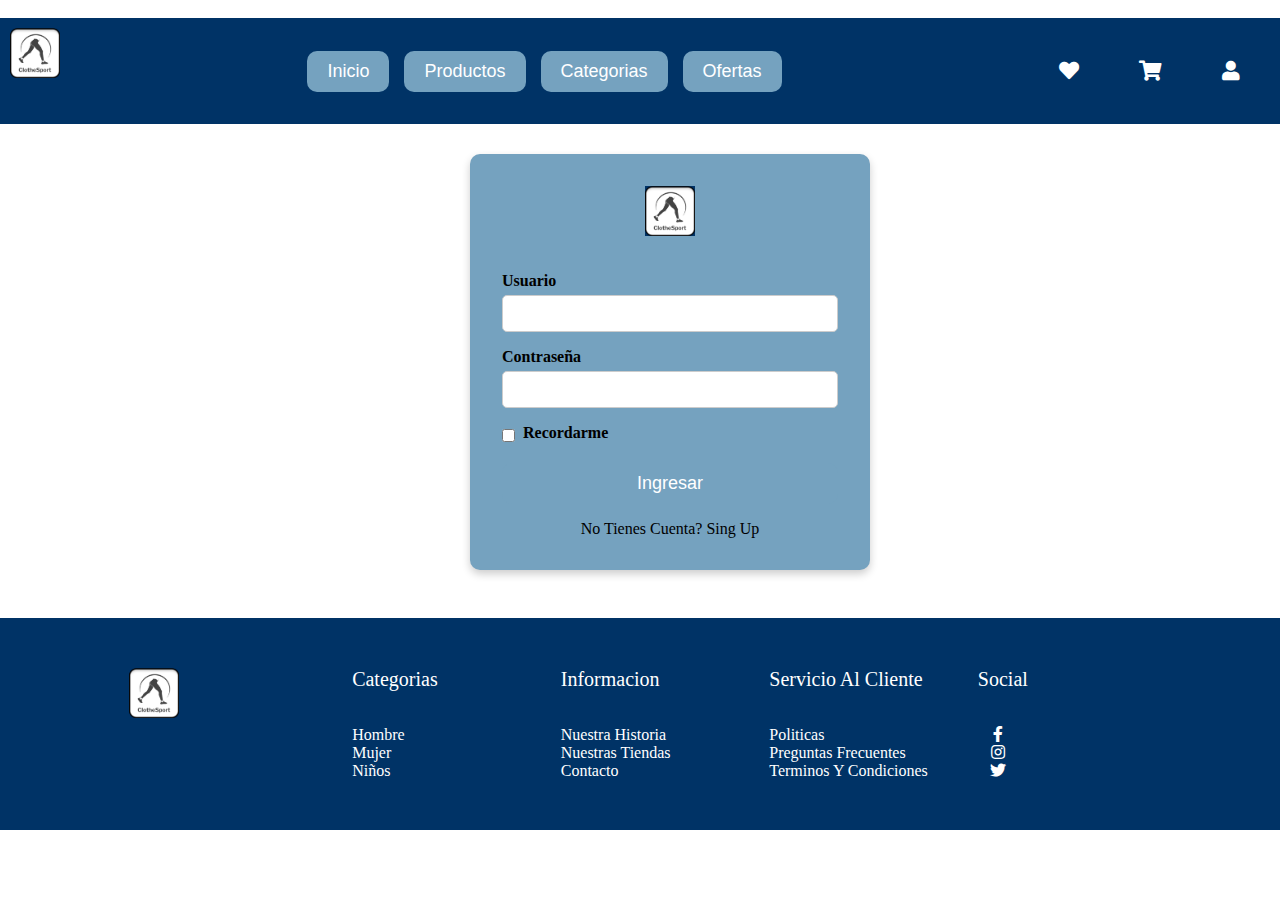
<file: InicioSesion/index.html>
<!DOCTYPE html>
<html lang="en">
  <head>
    <meta charset="UTF-8" />
    <meta name="viewport" content="width=device-width, initial-scale=1.0" />
    <link rel="stylesheet" href="/InicioSesion/style.css" />
    <link rel="stylesheet" href="/registro/indexReg.css" />
    <link
      href="https://cdnjs.cloudflare.com/ajax/libs/font-awesome/5.15.4/css/all.min.css"
      rel="stylesheet"
    />
    <title>Document</title>
  </head>
  <body>
    // header

    <div class="grid-container">
      <header class="header">
        <div class="logo">
          <img src="./img/logo copy.png" alt="Logo" />
        </div>
        <div class="buttons">
          <button class="icon-button">Inicio</button>
          <button class="icon-button">Productos</button>
          <button class="icon-button">Categorias</button>
          <button class="icon-button">Ofertas</button>
        </div>
        <div class="icons">
          <button class="icon-buttonR"><i class="fas fa-heart"></i></button>
          <button class="icon-buttonR">
            <i class="fas fa-shopping-cart"></i>
          </button>
          <button class="icon-buttonR"><i class="fas fa-user"></i></button>
        </div>
      </header>
    </div>

    <main>
      <div class="login-container">
        <div class="login-box">
          <div class="logo">
            <img src="/InicioSesion/img/logo copy.png" alt="Logo" />
          </div>
          <form action="#" method="POST">
            <label for="usuario">Usuario</label>
            <input type="text" id="usuario" name="usuario" required />

            <label for="password">Contraseña</label>
            <input type="password" id="password" name="password" required />

            <div class="remember">
              <input type="checkbox" id="recordarme" name="recordarme" />
              <label for="recordarme">Recordarme</label>
            </div>

            <button type="submit">Ingresar</button>

            <p>
              No tienes cuenta?
              <a href="/registro/indexReg.html">Sing Up</a>
            </p>
          </form>
        </div>
      </div>
    </main>

    //footer

    <footer class="footer">
      <div class="container footer-content">
        <div class="footer-row">
          <img src="./img/logo copy.png" alt="Icono" class="icono-footer" />
          <div class="footer-links">
            <h4>Categorias</h4>
            <ul>
              <li><a href="">Hombre</a></li>
              <li><a href="">Mujer</a></li>
              <li><a href="">Niños</a></li>
            </ul>
          </div>
          <div class="footer-links">
            <h4>Informacion</h4>
            <ul>
              <li><a href="">Nuestra Historia</a></li>
              <li><a href="">Nuestras Tiendas</a></li>
              <li><a href="">Contacto</a></li>
            </ul>
          </div>
          <div class="footer-links">
            <h4>Servicio al Cliente</h4>
            <ul>
              <li><a href="">Politicas</a></li>
              <li><a href="">Preguntas Frecuentes</a></li>
              <li><a href="">Terminos y Condiciones</a></li>
            </ul>
          </div>
          <div class="footer-links">
            <h4>Social</h4>
            <div class="social-links">
              <a href="#"><i class="fab fa-facebook-f"></i></a>
              <a href="#"><i class="fab fa-instagram"></i></a>
              <a href="#"><i class="fab fa-brands fa-twitter"></i></a>
            </div>
          </div>
        </div>
      </div>
    </footer>
  </body>
</html>
</file>
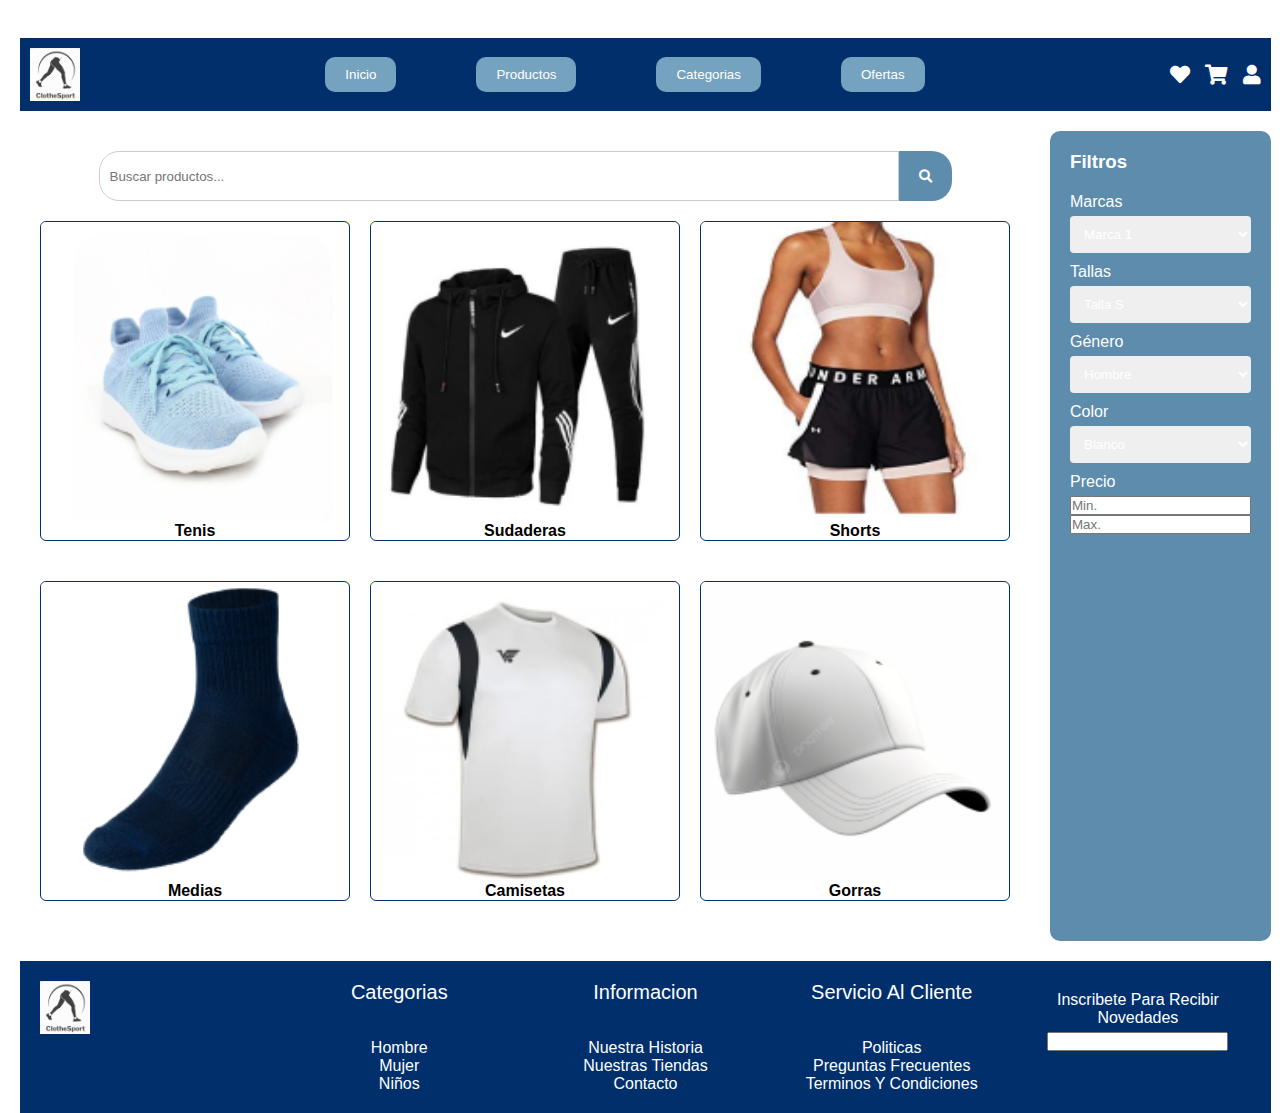
<file: categories/indexCat.html>
!DOCTYPE html>
<html lang="en">

<head>
    <meta charset="UTF-8"/>
    <meta name="viewport" content="width=device-width, initial-scale=1.0"/>
    <link rel="stylesheet" href="./css/style.css" />
    <link href="https://cdnjs.cloudflare.com/ajax/libs/font-awesome/5.15.4/css/all.min.css" rel="stylesheet" />
    <title>Tienda</title>


<body>
    <div class="main-container">
        <header>
            <div class="nav-bar">
                <img src="./img/Logo tienda.png" alt="Logo" class="logo">
                <div class="buttons">
                    <button class="icon-button">Inicio</button>
                    <button class="icon-button">Productos</button>
                    <button class="icon-button">Categorias</button>
                    <button class="icon-button">Ofertas</button>
                </div>
                <div class="icons">
                    <button class="icon-buttonR" aria-label="Favoritos">
                        <i class="fas fa-heart"></i>
                    </button>
                    <button class="icon-buttonR" aria-label="Carrito">
                        <i class="fas fa-shopping-cart"></i>
                    </button>
                    <button class="icon-buttonR" aria-label="Perfil de usuario">
                        <i class="fas fa-user"></i>
                    </button>
                </div>
            </div>
        </header>

        <main>
            <section class="search-bar">
                <input type="text" placeholder="Buscar productos...">
                <button aria-label="Buscar"><i class="fas fa-search"></i></button>
            </section>

            <section class="products-grid">
                <article class="product-cards">
                    <img src="./img/Tenis.png" alt="Tenis">
                    <h4>Tenis</h4>
                </article>
                <article class="product-cards">
                    <img src="./img/sudadera.png" alt="Sudaderas">
                    <h4>Sudaderas</h4>
                </article>
                <article class="product-cards">
                    <img src="./img/shorts.png" alt="Shorts">
                    <h4>Shorts</h4>
                </article>
                <article class="product-cards">
                    <img src="./img/Medias.png" alt="Medias">
                    <h4>Medias</h4>
                </article>
                <article class="product-cards">
                    <img src="./img/camisetas.png" alt="Camisetas">
                    <h4>Camisetas</h4>
                </article>
                <article class="product-cards">
                    <img src="./img/gorras.png" alt="Gorras">
                    <h4>Gorras</h4>
                </article>
            </section>
        </main>

        <aside class="filters">
            <h3>Filtros</h3>
            <label for="marca">Marcas</label>
            <select id="marca">
                <option>Marca 1</option>
                <option>Marca 2</option>
            </select>
            <label for="talla">Tallas</label>
            <select id="talla">
                <option>Talla S</option>
                <option>Talla M</option>
            </select>
            <label for="genero">Género</label>
            <select id="genero">
                <option>Hombre</option>
                <option>Mujer</option>
            </select>
            <label for="color">Color</label>
            <select id="color">
                <option>Blanco</option>
                <option>Negro</option>
            </select>
            <label for="precio">Precio</label>
            <div class="price-filter">
                <input type="text" placeholder="Min.">
                <input type="text" placeholder="Max.">
            </div>
        </aside>
        <footer class="footer">
            <div class="container footer-content">
                <div class="footer-row">
                    <img src="./img/Logo tienda.png" alt="Icono" class="logo" />
                    <div class="footer-links">
                        <h4>Categorias</h4>
                        <ul>
                            <li><a href="">Hombre</a></li>
                            <li><a href="">Mujer</a></li>
                            <li><a href="">Niños</a></li>
                        </ul>
                    </div>
                    <div class="footer-links">
                        <h4>Informacion</h4>
                        <ul>
                            <li><a href="">Nuestra Historia</a></li>
                            <li><a href="">Nuestras Tiendas</a></li>
                            <li><a href="">Contacto</a></li>
                        </ul>
                    </div>
                    <div class="footer-links">
                        <h4>Servicio al Cliente</h4>
                        <ul>
                            <li><a href="">Politicas</a></li>
                            <li><a href="">Preguntas Frecuentes</a></li>
                            <li><a href="">Terminos y Condiciones</a></li>
                        </ul>
                    </div>
                    <div class="footer-suscribe">
                        <label for="correo">Inscribete para recibir novedades</label>
                        <input type="text" id="correo" name="correo"> 

                    </div>
        </footer>

</body>

</html>
</file>
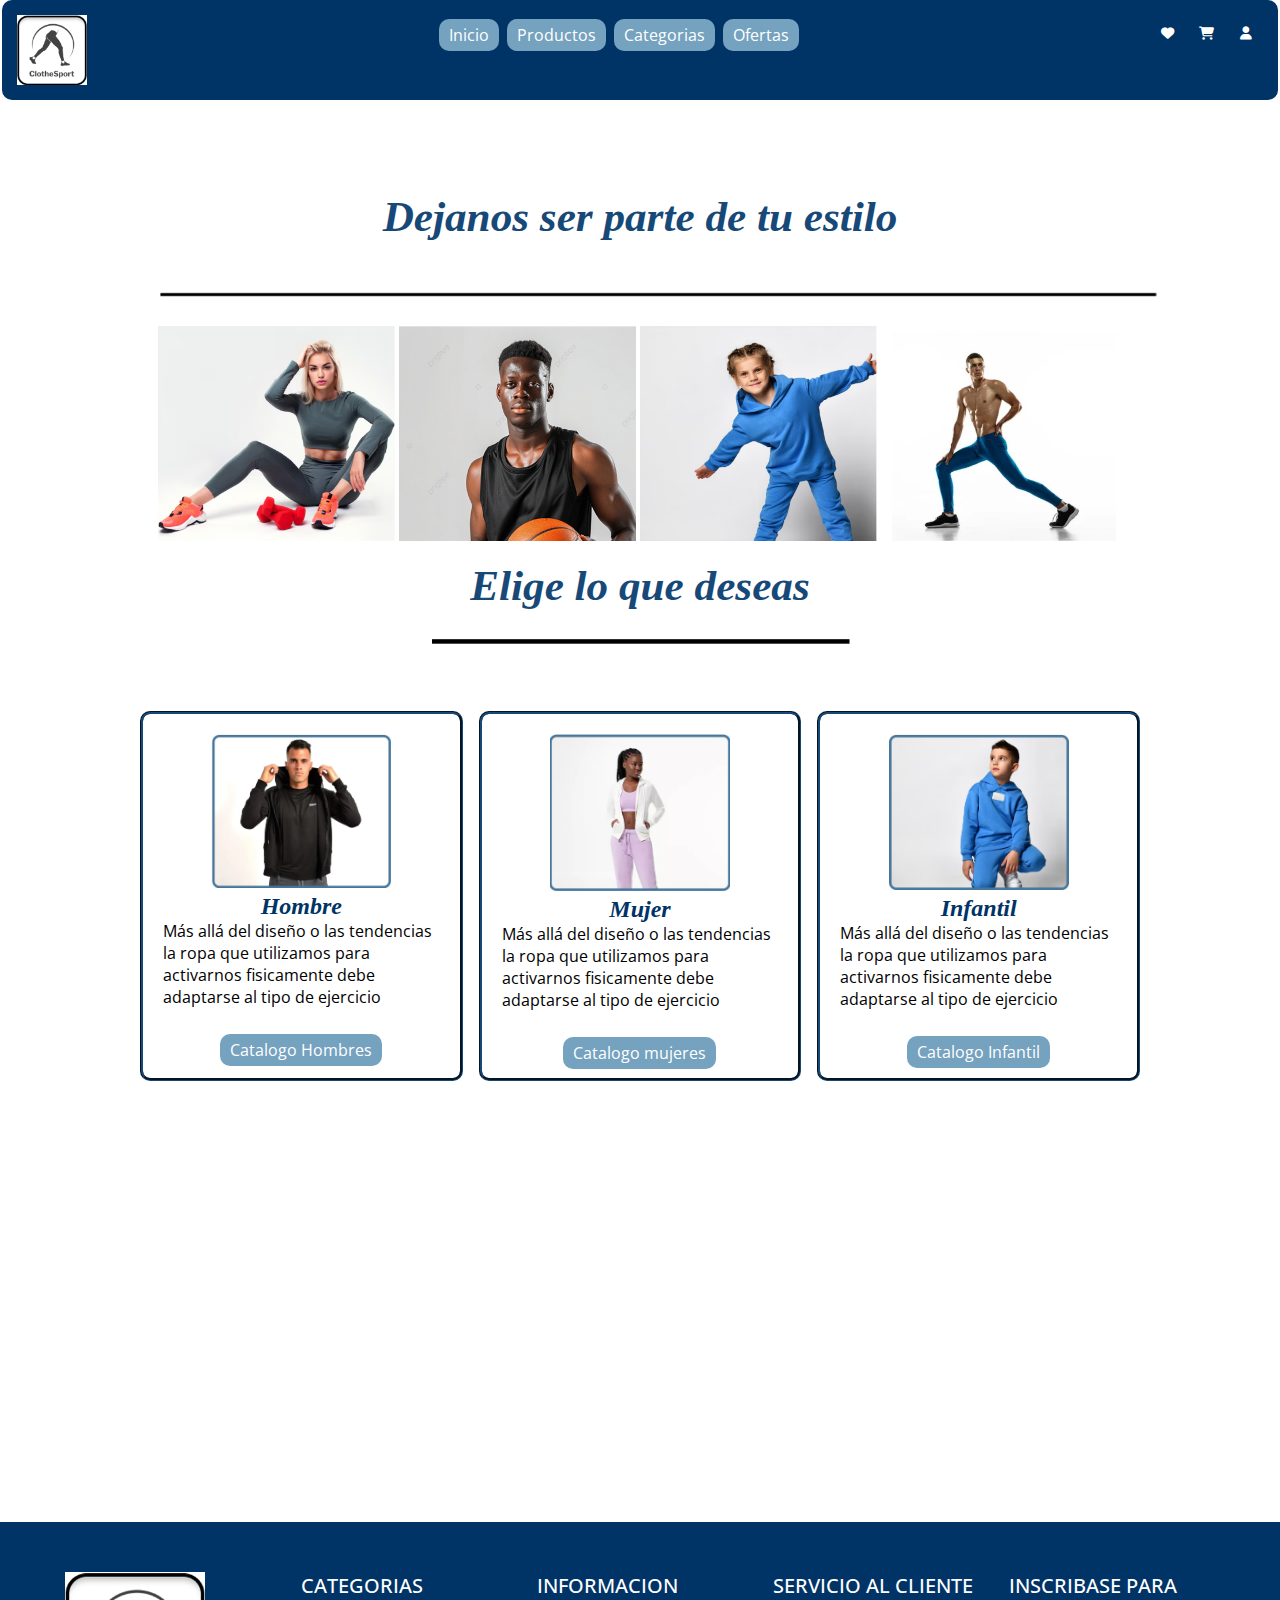
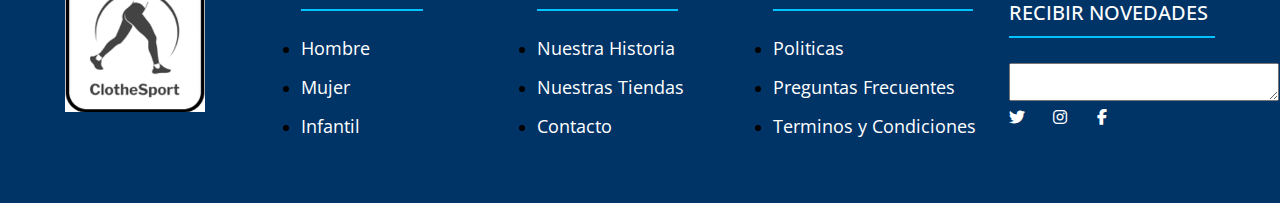
<file: desktopP/indexDes.html>
<!DOCTYPE html>
<html lang="es">
  <head>
    <meta charset="UTF-8" />
    <meta name="viewport" content="width=device-width, initial-scale=1.0" />
    <title>Inicio</title>
    <link rel="stylesheet" href="./styloedi.css" />
    <link rel="stylesheet" href="https://cdnjs.cloudflare.com/ajax/libs/font-awesome/6.2.1/css/all.min.css">
  </head>
  <body>
    <div id="cabecera">
      <img id="cab1" src="./images/Captura de pantalla 2024-09-27 171202.png" width="70" height="70" alt="logo_bitcook" />
      <div class="buttons">
        <button class="btnsucess">Inicio</button>
        <button class="btnsucess">Productos</button>
        <button class="btnsucess">Categorias</button>
        <button class="btnsucess">Ofertas</button>
      </div>
      <div class="icons">
        <button class="icon-buttons" aria-label="Favoritos">
            <i class="fas fa-heart"></i>
        </button>
        <button class="icon-buttons" aria-label="Carrito">
            <i class="fas fa-shopping-cart"></i>
        </button>
        <button class="icon-buttons" aria-label="Perfil de usuario">
            <i class="fas fa-user"></i>
        </button>
    </div>

    </div>
    
    
    <!--inicio contendor grid -->
    <div class="contenedor">
      <header class="header">
        <h1 class="titulo">Dejanos ser parte de tu estilo</h1>
    <br />
    <br />
    <img
      class="image"
      src="./images/raya.png"
      width="1000"
      height="15"
      alt=""
      />
      <br />
      <br />
        <img
        class="imagen"
        src="./images/mujer1.png"
        width="237"
        height="215"
        alt=""
      />
      <img
        class="imagen"
        src="./images/hombrebasket.png"
        width="237"
        height="215"
        alt=""
      />
      <img
        class="imagen"
        src="./images/infantil.png"
        width="237"
        height="215"
        alt=""
      />
      <img
        class="imagen"
        src="./images/hombresport.png"
        width="237"
        height="215"
        alt=""        
      />
      </header>
      <h2 class="titulo">Elige lo que deseas</h2>
      <br />
        <img class="image"
          src="./images/raya2.png"
          width="420"
          height="15"
          alt=""
          />
      <div class="grid-container">
        <div class="item">
          <img
            class="mexicana"
            src="./images/hombrecatalogo.png"
            alt="pizza peperoni"
          />                  
          <h2 class="titulo1">Hombre</h2>
         <p class="texto">
          Más allá del diseño o las tendencias la ropa que utilizamos para activarnos fisicamente  debe adaptarse al tipo de ejercicio
        </p><br>
        <button class="btnsucess">Catalogo Hombres</button>
        </div>
        <div class="item">
          <img
            class="mexicana"
            src="./images/mujercatalogo.png"
            alt="pizza-salami"
          />         
          <h2 class="titulo1">Mujer</h2>
          <p class="texto">
            Más allá del diseño o las tendencias la ropa que utilizamos para activarnos fisicamente  debe adaptarse al tipo de ejercicio
         </p>
         <br>
        <button class="btnsucess">Catalogo mujeres</button>
        </div>
        <div class="item">
          <img
            class="mexicana"
            src="./images/infantilcatalogo.png"
            alt="pizza-hawallana"
          />          
          <h2 class="titulo1">Infantil</h2>
          <p class="texto">
            Más allá del diseño o las tendencias la ropa que utilizamos para activarnos fisicamente  debe adaptarse al tipo de ejercicio
          </p>
          <br>
        <button class="btnsucess">Catalogo Infantil</button>
        </div>         
      </div> 
    </div> 
  
      <footer id="footer">
        <div class="container">
          
         <div class="footer-row">
         <div class="footer-links">
          <div>
            <img src="./images/Captura de pantalla 2024-09-27 171202.png" width="140" height="140" alt="">
           </div>
         </div>
           <div class="footer-links">
               
               <h4>CATEGORIAS</h4>
               <ul>
                <li><a href="#">Hombre</a></li>
                <li><a href="#">Mujer</a></li>
                <li><a href="#">Infantil</a></li>
               </ul>
           </div>
           <div class="footer-links">
            <h4>INFORMACION</h4>
            <ul>
             <li><a href="#">Nuestra Historia</a></li>
             <li><a href="#">Nuestras Tiendas</a></li>
             <li><a href="#">Contacto</a></li>
            </ul>
        </div>
        <div class="footer-links">
          <h4>SERVICIO AL CLIENTE</h4>
          <ul>
           <li><a href="#">Politicas</a></li>
           <li><a href="#">Preguntas Frecuentes</a></li>
           <li><a href="#">Terminos y Condiciones</a></li>
          </ul>
      </div>
      <div class="footer-links">
        <h4>INSCRIBASE PARA RECIBIR NOVEDADES</h4>
          <textarea rows="" cols="" class="textoins"></textarea>
          <div class="social-links">            
            <a href="#"><i class="fab fa-twitter"></i></a>
            <a href="#"><i class="fab fa-instagram"></i></a>
            <a href="#"><i class="fab fa-facebook-f"></i></a>
          </div>
    </div>
         </div>
        </div>
  
      </footer>
  </body>
</html>
</file>
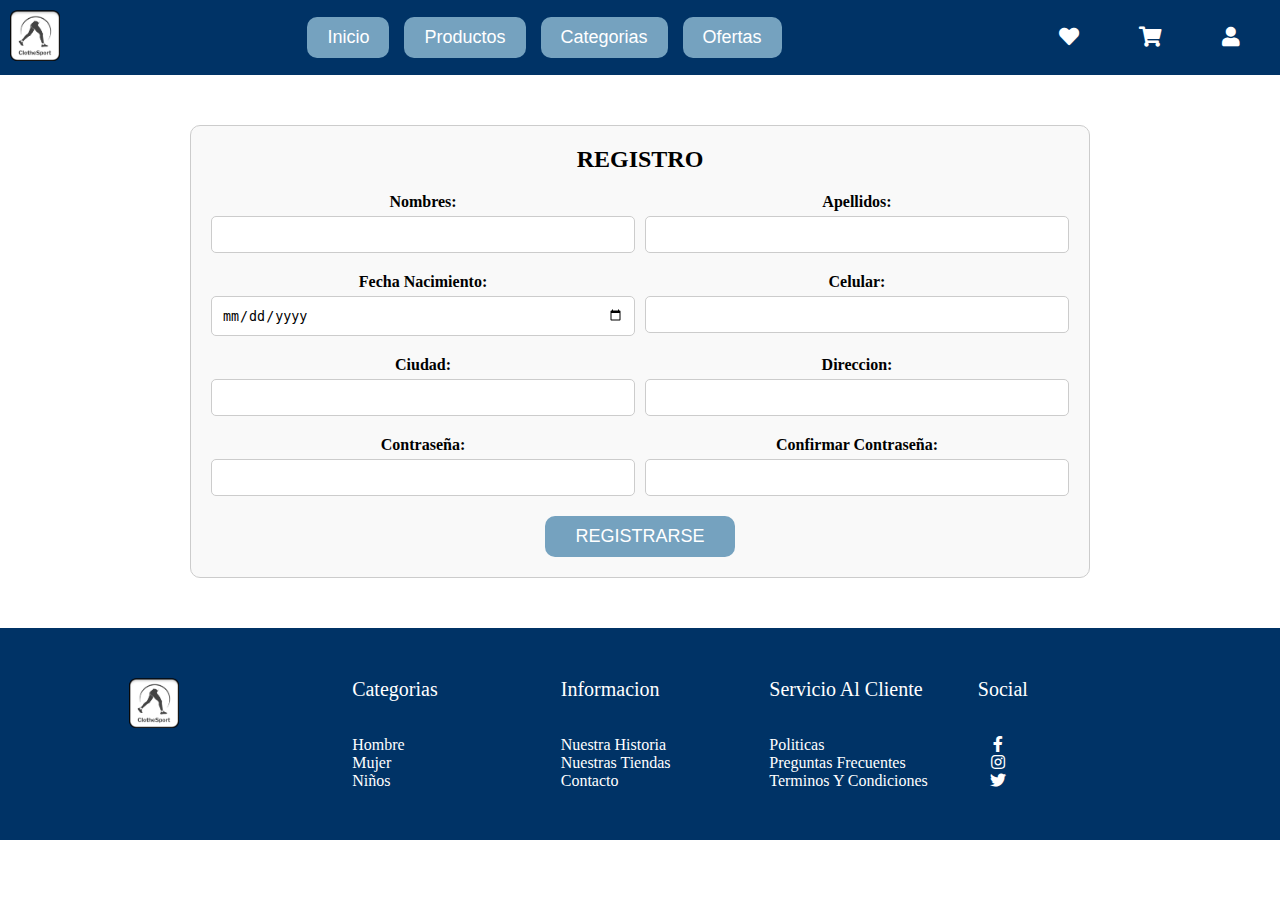
<file: registro/indexReg.html>
<!DOCTYPE html>
<html lang="en">
  <head>
    <meta charset="UTF-8" />
    <meta name="viewport" content="width=device-width, initial-scale=1.0" />
    <link rel="stylesheet" href="./indexReg.css" />
    <link
      href="https://cdnjs.cloudflare.com/ajax/libs/font-awesome/5.15.4/css/all.min.css"
      rel="stylesheet"
    />
    <title>Registro</title>
  </head>
  <body>
    <div class="grid-container">
      <header class="header">
        <div class="logo">
          <img src="./img/logo copy.png" alt="Logo" />
        </div>
        <div class="buttons">
          <button class="icon-button">Inicio</button>
          <button class="icon-button">Productos</button>
          <button class="icon-button">Categorias</button>
          <button class="icon-button">Ofertas</button>
        </div>
        <div class="icons">
          <button class="icon-buttonR"><i class="fas fa-heart"></i></button>
          <button class="icon-buttonR">
            <i class="fas fa-shopping-cart"></i>
          </button>
          <button class="icon-buttonR"><i class="fas fa-user"></i></button>
        </div>
      </header>
    </div>

    <main>
      <div class="form-container">
        <h2>REGISTRO</h2>
        <form>
          <div class="form-row">
            <div class="form-group">
              <label for="nombres">Nombres:</label>
              <input type="text" id="nombres" name="nombres" />
            </div>
            <div class="form-group">
              <label for="apellidos">Apellidos:</label>
              <input type="text" id="apellidos" name="apellidos" />
            </div>
          </div>

          <div class="form-row">
            <div class="form-group">
              <label for="fecha_nacimiento">Fecha nacimiento:</label>
              <input
                type="date"
                id="fecha_nacimiento"
                name="fecha_nacimiento"
              />
            </div>
            <div class="form-group">
              <label for="celular">Celular:</label>
              <input type="tel" id="celular" name="celular" />
            </div>
          </div>

          <div class="form-row">
            <div class="form-group">
              <label for="ciudad">Ciudad:</label>
              <input type="text" id="ciudad" name="ciudad" />
            </div>
            <div class="form-group">
              <label for="direccion">Direccion:</label>
              <input type="text" id="direccion" name="direccion" />
            </div>
          </div>

          <div class="form-row">
            <div class="form-group">
              <label for="password">Contraseña:</label>
              <input type="password" id="password" name="password" />
            </div>
            <div class="form-group">
              <label for="confirm_password">Confirmar contraseña:</label>
              <input
                type="password"
                id="confirm_password"
                name="confirm_password"
              />
            </div>
          </div>

          <div class="form-submit">
            <button type="submit">REGISTRARSE</button>
          </div>
        </form>
      </div>
    </main>

    <footer class="footer">
      <div class="container footer-content">
        <div class="footer-row">
          <img src="./img/logo copy.png" alt="Icono" class="icono-footer" />
          <div class="footer-links">
            <h4>Categorias</h4>
            <ul>
              <li><a href="">Hombre</a></li>
              <li><a href="">Mujer</a></li>
              <li><a href="">Niños</a></li>
            </ul>
          </div>
          <div class="footer-links">
            <h4>Informacion</h4>
            <ul>
              <li><a href="">Nuestra Historia</a></li>
              <li><a href="">Nuestras Tiendas</a></li>
              <li><a href="">Contacto</a></li>
            </ul>
          </div>
          <div class="footer-links">
            <h4>Servicio al Cliente</h4>
            <ul>
              <li><a href="">Politicas</a></li>
              <li><a href="">Preguntas Frecuentes</a></li>
              <li><a href="">Terminos y Condiciones</a></li>
            </ul>
          </div>
          <div class="footer-links">
            <h4>Social</h4>
            <div class="social-links">
              <a href="#"><i class="fab fa-facebook-f"></i></a>
              <a href="#"><i class="fab fa-instagram"></i></a>
              <a href="#"><i class="fab fa-brands fa-twitter"></i></a>
            </div>
          </div>
        </div>
      </div>
    </footer>
  </body>
</html>
</file>
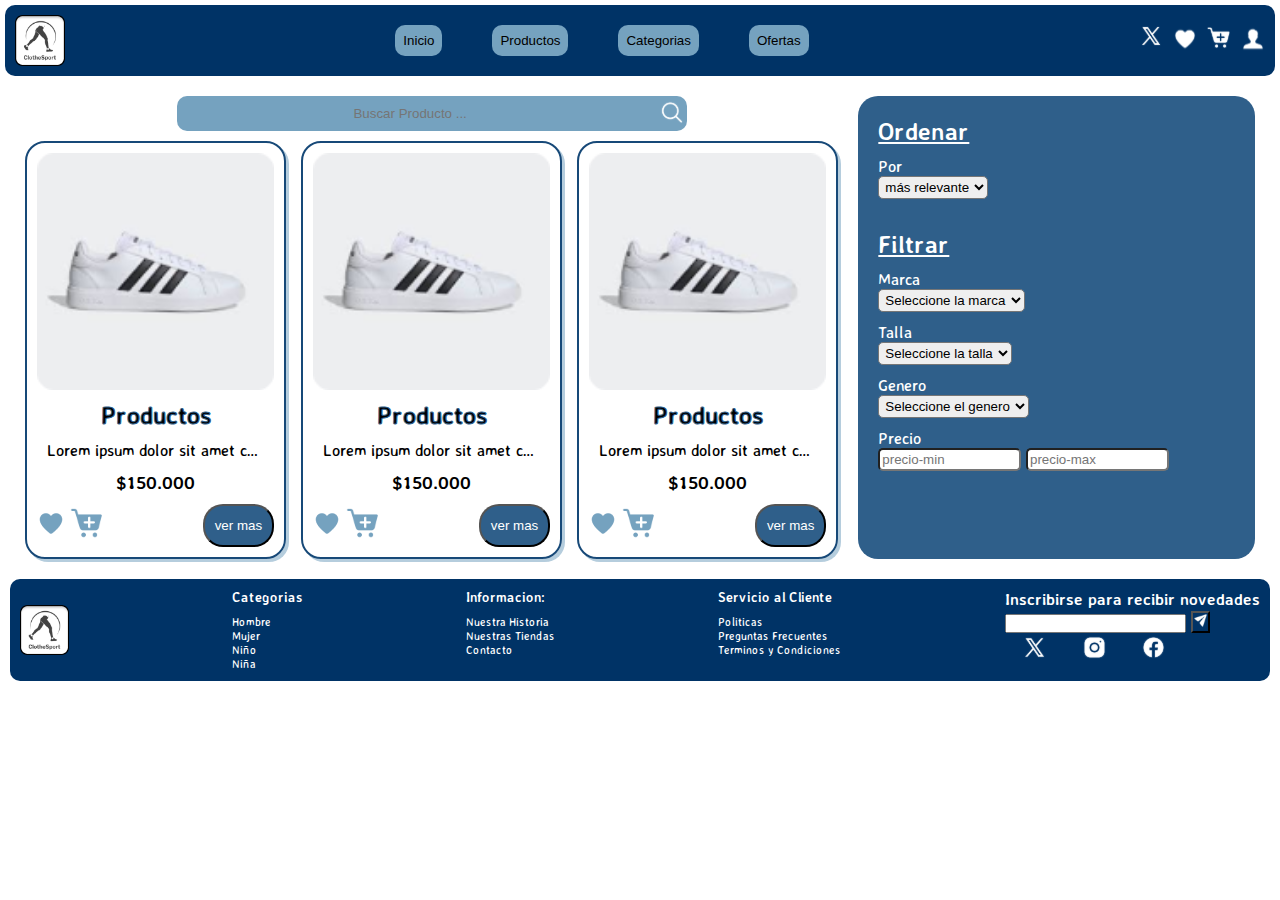
<file: tenis/indexProduct.html>
<!DOCTYPE html>
<html lang="en">
  <head>
    <meta charset="UTF-8" />
    <meta name="viewport" content="width=device-width, initial-scale=1.0" />
    <link rel="stylesheet" href="./css/style-products.css" />
    <title>Document</title>
  </head>
  <body>
      <header>
        <img src="./img/Logo.png" alt="" />
        <nav>
          <ul>
            <li>
              <button>Inicio</button>
            </li>
            <li><button>Productos</button></li>
            <li><button>Categorias</button></li>
            <li><button>Ofertas</button></li>
          </ul>
        </nav>
        <div>
          <ul>
            <li>
              <a href="">
                <img class="imgHeader" src="./img/TwitterX.svg" alt="Logo x" />
              </a>
            </li>
            <li>
              <a href=""
                ><img class="imgHeader" src="./img/Heart.svg" alt="" />
              </a>
            </li>
            <li>
              <a href="">
                <img
                  class="imgHeader"
                  src="./img/Add Shopping Cart.svg"
                  alt="Carrito"
              /></a>
            </li>
            <li>
              <a href=""
                ><img class="imgHeader" src="./img/User.svg" alt=""
              /></a>
            </li>
          </ul>
        </div>
      </header>
      <main>
        <div class="first">
          <section>
            <article id="search">
              <input
                type="search"
                name="search"
                placeholder="Buscar Producto ..."
              />
              <button><img src="./img/Group 1.svg" alt="" /></button>
            </article>
            <div class="second">
              <article class="productCard">
                <img src="./img/image 27.png" alt="" />
                <h2>Productos</h2>
                <p>Lorem ipsum dolor sit amet consectetur adipisicing elit.</p>
                <h3>$150.000</h3>
                <div>
                  <ul>
                    <li><img src="./img/HeartBlue.png" alt="" /></li>
                    <li><img src="./img/ShopCartBlue.svg" alt="" /></li>
                  </ul>
                  <button>ver mas</button>
                </div>
              </article>
              <article class="productCard">
                <img src="./img/image 27.png" alt="" />
                <h2>Productos</h2>
                <p>Lorem ipsum dolor sit amet consectetur adipisicing elit.</p>
                <h3>$150.000</h3>
                <div>
                  <ul>
                    <li><img src="./img/HeartBlue.png" alt="" /></li>
                    <li><img src="./img/ShopCartBlue.svg" alt="" /></li>
                  </ul>
                  <button>ver mas</button>
                </div>
              </article>
              <article class="productCard">
                <img src="./img/image 27.png" alt="" />
                <h2>Productos</h2>
                <p>Lorem ipsum dolor sit amet consectetur adipisicing elit.</p>
                <h3>$150.000</h3>
                <div>
                  <ul>
                    <li><img src="./img/HeartBlue.png" alt="" /></li>
                    <li><img src="./img/ShopCartBlue.svg" alt="" /></li>
                  </ul>
                  <button>ver mas</button>
                </div>
              </article>
            </div>
          </section>
          <aside>
            <section id="ordenar">
              <h2>Ordenar</h2>
              <div>
                <label>Por</label>
                <select name="orden" id="orden">
                  <option value="">más relevante</option>
                  <option value="">menor precio</option>
                  <option value="">mayor precio</option>
                </select>
              </div>
            </section>
            <section id="filtrar">
              <h2>Filtrar</h2>
              <div>
                <label>Marca</label>
                <select name="Marca" id="Marca">
                  <option selected="True" disabled="disabled">Seleccione la marca</option>
                  <option value="">Adidas</option>
                  <option value="">Nike</option>
                </select>
              </div>
              <div>
                <label>Talla</label>
                <select name="Talla" id="Talla">
                  <option selected="True" disabled="disabled">Seleccione la talla</option>
                  <option value="">L</option>
                  <option value="">XL</option>
                </select>
              </div>
              <div>
                <label>Genero</label>
                <select name="Genero" id="Genero">
                  <option selected="True" disabled="disabled">Seleccione el genero</option>
                  <option value="">Hombre</option>
                  <option value="">Mujer</option>
                  <option value="">Niño</option>
                  <option value="">Niña</option>
                </select>
              </div>
              <div>
                <label>Precio</label>
                <div id="fil-precio">
                <input type="text" placeholder="precio-min">
                <input type="text" placeholder="precio-max">
              </div>
              </div>
            </section>
          </aside>
        </div>
      </main>
      <footer>
        <img src="./img/Logo.png" alt="" />
        
          <article class="footer1">
            <h5>Categorias</h5>
            <ul>
              <li><a href="">Hombre</a></li>
              <li><a href="">Mujer</a></li>
              <li><a href="">Niño</a></li>
              <li><a href="">Niña</a></li>
            </ul>
          </article>
          <article class="footer1">
            <h5>Informacion:</h5>
            <ul>
              <li><a href="">Nuestra Historia</a></li>
              <li><a href="">Nuestras Tiendas</a></li>
              <li><a href="">Contacto</a></li>
            </ul>
          </article>
          <article class="footer1">
            <h5>Servicio al Cliente</h5>
            <ul>
              <li><a href="">Politicas</a></li>
              <li><a href="">Preguntas Frecuentes</a></li>
              <li><a href="">Terminos y Condiciones</a></li>
            </ul>
          </article>
        
        <section class="footer2">
          <h4>Inscribirse para recibir novedades</h4>
          <article>
            <input
              type="email"
              name="
register"
              id=""
            />
            <button><img src="./img/Email Send.svg" alt="" /></button>
          </article>
          <div class="redes">
            <ul>
              <li><a href=""><img src="./img/TwitterX.svg" alt="" /></a></li>
              <li><a href=""><img src="./img/Instagram.svg" alt="" /></a></li>
              <li><a href=""><img src="./img/Facebook.svg" alt="" /></a></li>
            </ul>
          </div>
        </section>
      </footer>
  </body>
</html>
</file>
<file: InicioSesion/style.css>
.login-container {
    width: 100%;
    height: 100%;
    display: flex;
    justify-content: center;
    align-items: center;
    margin: 30px;

}

.login-box {
    background-color: #75A2BF;
    padding: 2rem;
    border-radius: 10px;
    box-shadow: 0 4px 8px rgba(0, 0, 0, 0.2);
    width: 90%;
    max-width: 400px;
    text-align: center;
}

.logo img {
    width: 50px;
    height: 50px;
    margin-bottom: 2rem;

}

h2 {
    color: white;
    margin-bottom: 1.5rem;
}

label {
    color: white;
    display: block;
    text-align: left;
    margin-bottom: 0.5rem;
}

input[type="text"], input[type="password"] {
    width: 100%;
    padding: 0.75rem;
    margin-bottom: 1rem;
    border: none;
    border-radius: 5px;
}

.remember {
    display: flex;
    align-items: center;
    justify-content: flex-start;
    margin-bottom: 1rem;
}

.remember input {
    margin-right: 0.5rem;
}

button {
    width: 100%;
    padding: 0.75rem;
    background-color: #3B5998;
    color: white;
    border: none;
    border-radius: 10px;
    cursor: pointer;
    font-size: 1rem;
}

button:hover {
    background-color: #324b84;
}

p {
    color: rgb(3, 3, 3);
    margin-top: 1rem;
    
}

a {
    color: #ffffff;
    text-decoration: none;
}

a:hover {
    text-decoration: underline;
}

/* Media query para pantallas más pequeñas */
@media (max-width: 600px) {
    .login-box {
        padding: 1rem;
    }
}
</file>
<file: registro/indexReg.css>
@import url('https://fonts.googleapis.com/css2?family=Averia+Gruesa+Libre&display=swap');

*{
    margin: 0;
    padding: 0;
    box-sizing: border-box;
    list-style: none;
    color: #ffffff;
    text-decoration: none;

}

body{
    text-transform: capitalize;
    min-height: 100vh;
}

/* ============= Header ============= */

.grid-container {
    /* display: flex;
    align-items: center;
    background-color: #003366;
    padding: 10px; */
    display: grid;
    grid-template-columns: 1fr auto auto;
    align-items: center;
    background-color: #003366;
    padding: 10px 10px;
  }
  
  .logo img {
    width: 50px;
  }

  .header {
    display: flex;
    justify-content: space-between;
    align-items: center;
  }
  
  .buttons {
    display: flex;
    gap: 15px;
  }
  
  .icon-button {
    background-color: #75A2BF;
    color: white;
    border: none;
    padding: 10px 20px;
    border-radius: 10px;
    cursor: pointer;
  }
  
  .icon-button:hover {
    background-color: #556699;
  }
  
  .icons {
    display: flex;
    /* gap: 10px; */
  }
  
  .icon-buttonR {
    background-color: transparent;
    border: none;
    color: white;
    font-size: 20px;
    cursor: pointer;

  }
  
  .icon-heart:before {
    content: "\f004"; 
  }
  
  .icon-cart:before {
    content: "\f07a"; 
  }
  
  .icon-user:before {
    content: "\f007"; 
  }
  
  .icon-buttonR:hover {
    color: #f0a500;
  }



/* ============= Form ============= */
.form-container {
    max-width: 900px;
    margin: 50px auto;
    padding: 20px;
    border: 1px solid #ccc;
    background-color: #f9f9f9;
    border-radius: 10px;
    text-align: center;
  }
  
  h2 {
    font-size: 24px;
    margin-bottom: 20px;
    font-weight: bold;
    color: #000;
  }
  

  .form-row {
    display: grid;
    grid-template-columns: 1fr 1fr;
    gap: 10px;
    margin-bottom: 20px;
  }
  
  .form-group {
    color: #000;
  }
  
  label {
    display: block;
    margin-bottom: 5px;
    font-weight: bold;
    color: #000;
  }
  
  input[type="text"],
  input[type="date"],
  input[type="tel"],
  input[type="password"] {
    width: 100%;
    padding: 10px;
    border: 1px solid #ccc;
    border-radius: 5px;
    color: #000;
  }
  
  .form-submit {
    margin-top: 20px;
  }
  
  button {
    background-color: #75A2BF;
    color: white;
    border: none;
    padding: 10px 30px;
    border-radius: 10px;
    font-size: 18px;
    cursor: pointer;
  }
  
  button:hover {
    background-color: #556699;
  }

  p, a{
    color: #000;
    
  }
  a:hover{
    color: #000;
    text-decoration:underline;
  }



/* ============= Footer ============= */

.container{
    max-width: 1200px;
    margin: 0 auto;
}

.footer{
    background-color: #003366;
    padding: 50px 0;
    width: 100%;
    margin-top: auto;
    position: relative;
    bottom: 0;

}

.footer-content {
    display: flex;
    /* align-items: center; */
    justify-content: space-between;
    /* display: grid;
    grid-template-columns: repeat(1fr, 3fr);
    max-width: 1200px;
    margin: 0 auto; */
}

.footer-row{
    /* display: flex;
    justify-content: space-evenly;
    width: 100%; */
    display: grid;
    grid-template-columns: repeat(5, 1fr);
    gap: 20px;
    margin: 0 auto;
}

.footer-links{
    padding: 0 15px;
}


.footer-links h4{
    font-size: 20px;
    color: #ffffff;
    margin-bottom: 25px;
    font-weight: 500;
    padding-bottom:10px ;
}

.footer-links ul li a {
    color: #ffffff;
    text-decoration: none;
    transition: all.3s ease;
    margin-bottom: 15px;
}

.footer-links ul li a:hover {
    color: #f0a500;
}

.social-links {
    /* list-style: none; 
    padding: 0;
    margin: 0; */
    min-height: 40px;
    width: 40px;
    text-align: center;

}

.social-links li {
    margin-bottom: 10px; 
}

.social-links a {
    color: #ffffff;
    text-decoration: none;
    display: block; 
}

.icono-footer {
    width: 50px; 
    height: 50px;
    margin-right: 20px; 
}



/* ============= Responsive ============= */
  
  @media (max-width: 768px) {

    *{
        margin: 0;
        padding: 0;
        box-sizing: border-box;
    }
    .grid-container {
      grid-template-columns: 1fr;
      text-align: center;
    }
    .header{
      display:list-item;
    }
    .icons{
      display: none;
    }
    .logo{
      display: none;
    }
  
    .buttons, .icons {
      grid-template-columns: 1fr;
    }
  
    .form-row {
      grid-template-columns: 1fr;
    }
  
    .footer-content {
      grid-template-columns: 1fr;
    }
  
    .footer-row {
      grid-template-columns: 1fr;
    }
    
    .icono-footer{
        display: none;
    }
    
  }
  
  @media (max-width: 480px) {
    .icon-button {
      padding: 10px;
      font-size: 14px;
    }
  
    .icon-buttonR {
      font-size: 16px;
    }
  
    button {
      padding: 10px 20px;
      font-size: 16px;
    }

    .icono-footer{
        display: none;
    }
  }
</file>
<file: categories/css/style.css>
* {
    margin: 0;
    padding: 0;
    box-sizing: border-box;
    list-style: none;
    color: #ffffff;
    text-decoration: none;
  }
  
  body {
    font-family: sans-serif;
    text-transform: capitalize;
    min-height: 100vh;
  }
  
  .main-container {
    display: grid;
    grid-template-columns: 4fr 1fr; /* Main y aside */
    grid-template-rows: auto 1fr auto; /* Header y footer tamaño automático */
    grid-template-areas:
      "header header"
      "main aside"
      "footer footer";
    gap: 20px;
    padding: 20px;
    height: 100vh;
  }
  
  header {
    grid-area: header;
    background-color: #002f6c;
    justify-content: space-between;
    padding: 10px;
    color: white;
    width: 100%;
  }
  
  .nav-bar {
    display: flex;
    justify-content: space-between;
    align-items: center;
  }
  
  .logo {
    width: 50px;
    margin: 0px;
  }
  
  .buttons {
    display: flex;
    gap: 80px;
  }
  .icon-button {
    background-color: #75a2bf;
    color: white;
    border: none;
    padding: 10px 20px;
    border-radius: 10px;
    cursor: pointer;
  }
  
  .icon-button:hover {
    background-color: #556699;
  }
  
  .icons {
    display: flex;
    gap: 15px;
  }
  
  .icon-buttonR {
    background: none;
    border: none;
    color: white;
    font-size: 20px;
    cursor: pointer;
  }
  
  .icon-heart:before {
    content: "\f004";
  }
  
  .icon-cart:before {
    content: "\f07a";
  }
  
  .icon-user:before {
    content: "\f007";
  }
  
  .icon-buttonR:hover {
    color: #f0a500;
  }
  
  main {
    grid-area: main;
    padding: 20px;
  }
  
  .search-bar {
    display: flex;
    justify-content: center;
    margin-bottom: 20px;
  }
  
  .search-bar input {
    padding: 10px;
    border: 1px solid #ccc;
    border-radius: 20px 0 0 20px;
    width: 800px;
    height: 50px;
    margin: 0px;
  }
  
  .search-bar button {
    background-color: #5e8cad;
    color: white;
    border: none;
    padding: 10px 20px;
    border-radius: 0 20px 20px 0;
    margin: 0px;
  }
  
  .products-grid {
    display: grid;
    grid-template-columns: 1fr 1fr 1fr;
    gap: 20px;
    margin: 0px;
    width: 100%;
    border: #002f6c;
  }
  
  .product-cards {
    border: 1px solid #002f6c;
    border-radius: 20px;
    width: 310px;
    margin-bottom: 20px;
    border-radius: 6px;
    overflow: hidden;
    background: #fff;
    box-shadow: 0xp 1px 10px rgba(0, 0, 0, 0.2);
    cursor: default;
  }
  .product-cards:hover {
    box-shadow: 5px 5px 20px rgba(0, 0, 0, 0.4);
    transform: translateY(-3%);
  }
  
  h4 {
    color: black;
    text-align: center;
  }
  
  .product-cards img {
    width: 300px;
    height: 300px;
  }
  
  aside {
    grid-area: aside;
    background-color: #5e8cad;
    padding: 20px;
    border-radius: 10px;
  }
  
  h3 {
    margin-bottom: 20px;
  }
  
  label {
    display: block;
    margin: 10px 0 5px;
  }
  
  select {
    width: 100%;
    padding: 10px;
    border: none;
    border-radius: 4px;
  }
  
  .precio {
    display: flex;
    justify-content: space-between;
  }
  
  input[type="number"] {
    width: 48%; /* Ajustar el ancho de los campos de precio */
    padding: 10px;
    border: none;
    border-radius: 4px;
  }
  
  footer {
    grid-area: footer;
    background-color: #002f6c;
    color: white;
    text-align: center;
    padding: 20px;
    display: flex;
    width: 100%;
  }
  
  .footer-content {
    display: flex;
    align-items: center;
    justify-content: space-between;
    /* display: grid;
      grid-template-columns: repeat(1fr, 3fr);
      max-width: 1200px;
      margin: 0 auto; */
  }
  
  .footer-row {
    /* display: flex;
      justify-content: space-evenly;
      width: 100%; */
    display: grid;
    grid-template-columns: repeat(5, 1fr);
    gap: 20px;
    margin: 0 auto;
  }
  
  .footer-links {
    padding: 0 15px;
  }
  
  .footer-links h4 {
    font-size: 20px;
    color: #ffffff;
    margin-bottom: 25px;
    font-weight: 500;
    padding-bottom: 10px;
  }
  
  .footer-links ul li a {
    color: #ffffff;
    text-decoration: none;
    transition: all.3s ease;
    margin-bottom: 15px;
  }
  
  .footer-links ul li a:hover {
    color: #f0a500;
  }
  
  .social-links {
    /* list-style: none; 
      padding: 0;
      margin: 0; */
    min-height: 40px;
    width: 40px;
    text-align: center;
  }
  
  .social-links li {
    margin-bottom: 10px;
  }
  
  .social-links a {
    color: #ffffff;
    text-decoration: none;
    display: block;
  }
  
  .icono-footer {
    width: 50px;
    height: 50px;
    margin-right: 20px;
  }
  
  footer.suscribe {
    margin-right: 0px;
  }
  
  /* ============= Responsive ============= */
  @media screen and (max-width: 800px) {
    .products-grid {
      grid-template-columns: 1fr 1fr;
      grid-template-areas: "main aside";
      gap: 0px;
    }
  
    aside {
      grid-area: aside;
    }
  
    main {
      flex-direction: column;
    }
    * {
      margin: 0;
      padding: 0;
      box-sizing: border-box;
    }
    .grid-container {
      grid-template-columns: 1fr;
      text-align: center;
    }
    .header {
      display: list-item;
    }
    .icons {
      display: none;
    }
    .logo {
      display: none;
    }
  
    .buttons,
    .icons {
      grid-template-columns: 1fr;
    }
  
    .form-row {
      grid-template-columns: 1fr;
    }
  
    .footer-content {
      grid-template-columns: 1fr;
    }
  
    .footer-row {
      grid-template-columns: 1fr;
    }
  
    .icono-footer {
      display: none;
    }
    .search-bar input {
      width: 400px;
    }
  
    @media screen and (max-width: 480px) {
      .products-grid {
        grid-template-columns: 1fr;
        grid-template-areas: "main";
        margin: 10px;
      }
      main {
        flex-direction: column;
      }
      footer {
        text-align: center;
      }
      .icon-button {
        padding: 10px;
        font-size: 14px;
      }
  
      .icon-buttonR {
        font-size: 16px;
      }
  
      button {
        padding: 10px 20px;
        font-size: 16px;
      }
  
      .icono-footer {
        display: none;
      }
    }
  }
</file>
<file: desktopP/styloedi.css>
@import url('https://fonts.googleapis.com/css2?family=DM+Sans:ital,opsz,wght@0,9..40,100..1000;1,9..40,100..1000&family=DM+Serif+Display:ital@0;1&family=Kanit:ital,wght@0,100;0,200;0,300;0,400;0,500;0,600;0,700;0,800;0,900;1,100;1,200;1,300;1,400;1,500;1,600;1,700;1,800;1,900&family=Open+Sans:ital,wght@0,300..800;1,300..800&family=Playwrite+CU:wght@100..400&family=Poppins:ital,wght@0,100;0,200;0,300;0,400;0,500;0,600;0,700;0,800;0,900;1,100;1,200;1,300;1,400;1,500;1,600;1,700;1,800;1,900&family=Roboto+Condensed:ital,wght@0,100..900;1,100..900&display=swap');
* {
  box-sizing: border-box;
  margin: 0;
  padding: 0;
  /*max-width: 800px; */
  font-family: "Open Sans", sans-serif;
}

/*propiedades del body****************************************************************************** */
body {
  
  height: 100vh; /* Viewport height */

  
}

/*CABECERA DEL SITIO****************************************************************************** */
#cabecera {
    grid-area: encabezado;
    background-color: #003366;
    padding: 15px;
    margin: 0 2px;
    border-radius: 10px;
    display: flex;
    justify-content: space-between;
    position: sticky;
    top: 0px;
  }

  .cab2 {
    color: #FFFFFF;
    font-family: "Kanit", sans-serif;
  }

/*Configuracion del grid****************************************************************************** */

.contenedor{
    margin-top: 90px; 
    max-width: 1000px;  
     margin: 0 auto;
    text-align: center;
    grid-template-columns: 2fr 1fr;
    grid-template-rows: 1fr 300px 100px;
   grid-template-areas:none
  

}

.header{
   
  
  background-size:cover;
  background-position:center;
  background-repeat:no-repeat;
  padding: 95px 18px 18px;
  border-radius: 10px;
  opacity: 1;
  text-align: left;
}
.titulo{
    color: #174978;
    font: oblique bold 270% cursive;
    line-height: 100%;
    text-align: center;
    
}

.texto{
  text-align: left;
  color: #000000;
}

.image{
  text-align: center;
}

.grid-container {
     margin-top: 60px;
     margin-bottom: 55px;
    display: grid;
    grid-template-columns: repeat(3, 1fr); /* Crea 3 columnas de igual tamaño */
    grid-template-rows: repeat(2, 370px); /* Crea 3 filas de altura fija de 100px */
    gap: 10px; /* Espacio entre las celdas */
    
}

.item {
    background-color: #FFFFFF;
    color: #fff;
    text-align: center;
    padding: 20px;
    border-style: groove;
    border-radius: 10px;
    border-color: #174978;
}


.titulo1{
    color: #003366;
    font: oblique bold 150% cursive;

}

.mexicana{
  
  max-width: 180px;
  background-size:cover;
    
}



body {
  font-family: sans-serif;

}

.container{
  max-width: 1891px;
  margin: 0 auto;
  background-color: #003366;
  padding: 50px;
}

.footer-row{
  display: flex;
  flex-wrap: wrap;
}

.footer-links{
  width: 20%;
  padding: 0 15px;
}

.footer-links h4{
  font-size: 20px;
  color: #FFFFFF;
  margin-bottom: 25px;
  font-weight: 500;
  border-bottom: 2px solid #00C3FF;
  padding-bottom: 10px;
  display: inline-block;
  text-decoration: none;
}

.footer-links ul li a {
   font-size: 18px;
   text-decoration: none;
   color: #FFFFFF;
   display: block;
   margin-bottom: 15px;
   transition: all .3s ease;

}

.footer-links ul li a:hover{
  color: #FFFFFF;
  padding-left: 6px;
  
}

.social-links a{
  display: inline-block;
  min-height: 40px;
  width: 40px;
  color: #FFFFFF;
}

.btnsucess{
  background-color: #75A2BF;
  border: none;
  color: white;
  padding: 5px 10px;
  text-align: center;
  text-decoration: none;
  display: inline-block;
  font-size: 16px;
  margin: 4px 2px;
  cursor: pointer;
  border-radius: 10px;
 
  
}

.textoins{
  width: 270px;
}

.icon-buttons{
  width: 35px;
  height: 35px;
  background-color: #003366;
  border-style: none;
  color: #FFFFFF;
}

@media(max-width:991px){
  .footer-row{
    text-align: center;
  }
  .footer-links{
    width: 100%;
    margin-bottom: 30px;
  }
}

  /*adaptacion a 600 o menos px***************************************************************************** */
 
  .grid-container {
    display: grid;
    gap: 1rem;
    grid-auto-flow: dense;
    grid-auto-rows: 22rem;
    grid-template-columns: repeat(auto-fill, minmax(min(100%, 15rem), 1fr));

  }
</file>
<file: tenis/css/style-products.css>
@import url('https://fonts.googleapis.com/css2?family=Averia+Sans+Libre:ital,wght@0,300;0,400;0,700;1,300;1,400;1,700&display=swap');


* {
  box-sizing: border-box;
  margin: 0;
  padding: 0;
}

body{
  font-family: "Averia Sans Libre", sans-serif;
}

header {
  background-color: #003366;
  display: flex;
  justify-content: space-between;
  padding: 10px;
  margin: 5px;
  border-radius: 10px;
}

header img {
  max-width: 50px;
}

header div {
  display: flex;
  align-items: center;
  gap: 10px;
}

header ul {
  display: flex;
  list-style: none;
  gap: 10px;
}

header nav ul li{
  margin: 10px 20px;
}

header nav ul li button {
  background-color: #75a2bf;
  padding: 8px;
  border-radius: 10px;
  text-align: center;
  border: none;
  align-self:baseline;
}

header nav ul li button:hover {
  background-color: #35d6ed;
}

header div .imgHeader {
  max-width: 1.5rem;
}

header div .imgHeader:active {
  background-color: #75a2bf;
}

main {
  margin: 10px auto;
  max-width: 1250px;
}

main .first {
  display: grid;
  grid-template-columns: minmax(0, 1fr) minmax(0, 1fr) minmax(0, 1fr);
}

main .first section {
  grid-column: span 2;
  display: flex;
  flex-direction: column;
  gap: 10px;
  margin: 10px;
}

main .first section #search{
  align-self: center;
  display: flex;
}

main .first section #search input {
  width: 480px;
  background-color: #75A2BF;
  text-align: center;
  color: white;
  border: none;
  border-top-left-radius: 10px;
  border-bottom-left-radius:  10px;
  padding: 10px;
}

main .first section #search button {
  background-color: #75A2BF;
  border-top-right-radius: 10px;
  border-bottom-right-radius: 10px;
  border: none;
}

main .first section #search button:active {
  border: 2px solid #003366;
}

main .first section #search button img {
  max-width: 30px;
}

main .first section .second {
  display: grid;
  grid-template-columns: minmax(0, 1fr) minmax(0, 1fr) minmax(0, 1fr);
  grid-template-rows: auto;
  grid-gap: 10px 15px;
}

main .first section .second .productCard {
  grid-column: span 1;
  grid-row: span 1;
  display: flex;
  flex-direction: column;
  gap: 10px;
  border: 2px solid #174978;
  border-radius: 20px;
  overflow: hidden;
  padding: 10px;
  box-shadow: 3px 3px #75a1bf88;
}

main .first section .second .productCard img{
    align-self: center;
    min-width: 100%;
    padding: 0;
}

main .first section .second .productCard img:hover {
  box-shadow: 5px 5px 20px rgba(0, 0, 0, 0.4);
  border-radius: 20px;
  transform: translateY(-2%) scale(1.05);
}

main .first section .second .productCard h2{
    align-self: center;
    margin: 0 10px;
    -webkit-text-stroke-width: 1px;
    -webkit-text-stroke-color: #2F5F8A;
}

main .first section .second .productCard p{
    text-overflow: ellipsis;
    white-space: nowrap;
    overflow: hidden;
    margin: 0 10px;
}

main .first section .second .productCard h3{
    align-self: center;
}

main .first section .second .productCard div{
    display: flex;
    justify-content: space-between;
}

main .first section .second .productCard div ul{
    display:flex;
    list-style: none;
    padding: 0px;
    gap: 5px;
}
main .first section .second .productCard div button{
    background-color: #2F5F8A;
    color: white;
    border-radius: 20px;
    padding: 0px 10px;
}

main .first aside {
  grid-column: span 1;
  margin: 10px;
  padding: 10px;
  display: flex;
  flex-direction: column;
  gap: 10px;
  background-color: #2F5F8A;
  color: white;
  border-radius: 20px;
}

main .first aside h2{
  text-decoration: underline;
}

main .first aside label{
  display: block;
}

main .first aside select{
  border-radius: 5px;
  padding: 2px;
}

main .first aside #fil-precio{
  display: flex;
  max-width: 80%;
  gap: 5px;
}

main .first aside #fil-precio input{
  max-width: 50%;
  padding: 2px;
  border-radius: 5px;
}

footer{
  display: flex;
  background-color: #003366;
  justify-content: space-between;
  margin: 10px;
  padding: 10px;
  border-radius: 10px;
  min-width:98%

}

footer img {
  max-width: 50px;
  max-height: 50px;
  align-self: center;
}

footer .footer1 {
  color: white;
}

footer .footer1 ul{
  list-style: none;
  font-size: 11px;
  margin-top: 10px;
}

footer .footer1 ul a{
  text-decoration: none;
  color: white;
}

footer .footer2{
  display: flex;
  flex-direction: column;
  gap: 2px;
  
}

footer .footer2 button{
  background-color: #003366;
  padding: 0;
}
footer .footer2 button img{
  max-width: 15px;
}

footer .footer2 .redes ul{
  display: flex;
  list-style: none;
  max-width: 70%;
  justify-content: space-around;
}

footer .footer2 h4{
  color: white;
}

footer .footer2 .redes img{
  max-height: 25px;
}







@media screen and (max-width: 760px) {

  header nav ul li{
    margin: 10px auto;
  }

  main .first section .second {
    display: grid;
    grid-template-columns: minmax(0, 1fr) minmax(0, 1fr);
    grid-template-rows: auto;
  }

  main .first section #search input {
    width: 280px;}
}

@media screen and (max-width: 580px) {
  main .first {
    display: grid;
    grid-template-columns: minmax(0, auto) minmax(0, auto) minmax(0, auto);
  }
 
 
 
  main .first aside {
    visibility: hidden;
    grid-column: span 1;
  }
  
  
  main .first section .second {
    display: grid;
    grid-template-columns: minmax(0, 1fr);
    grid-template-rows: auto;
  }
}
</file>
